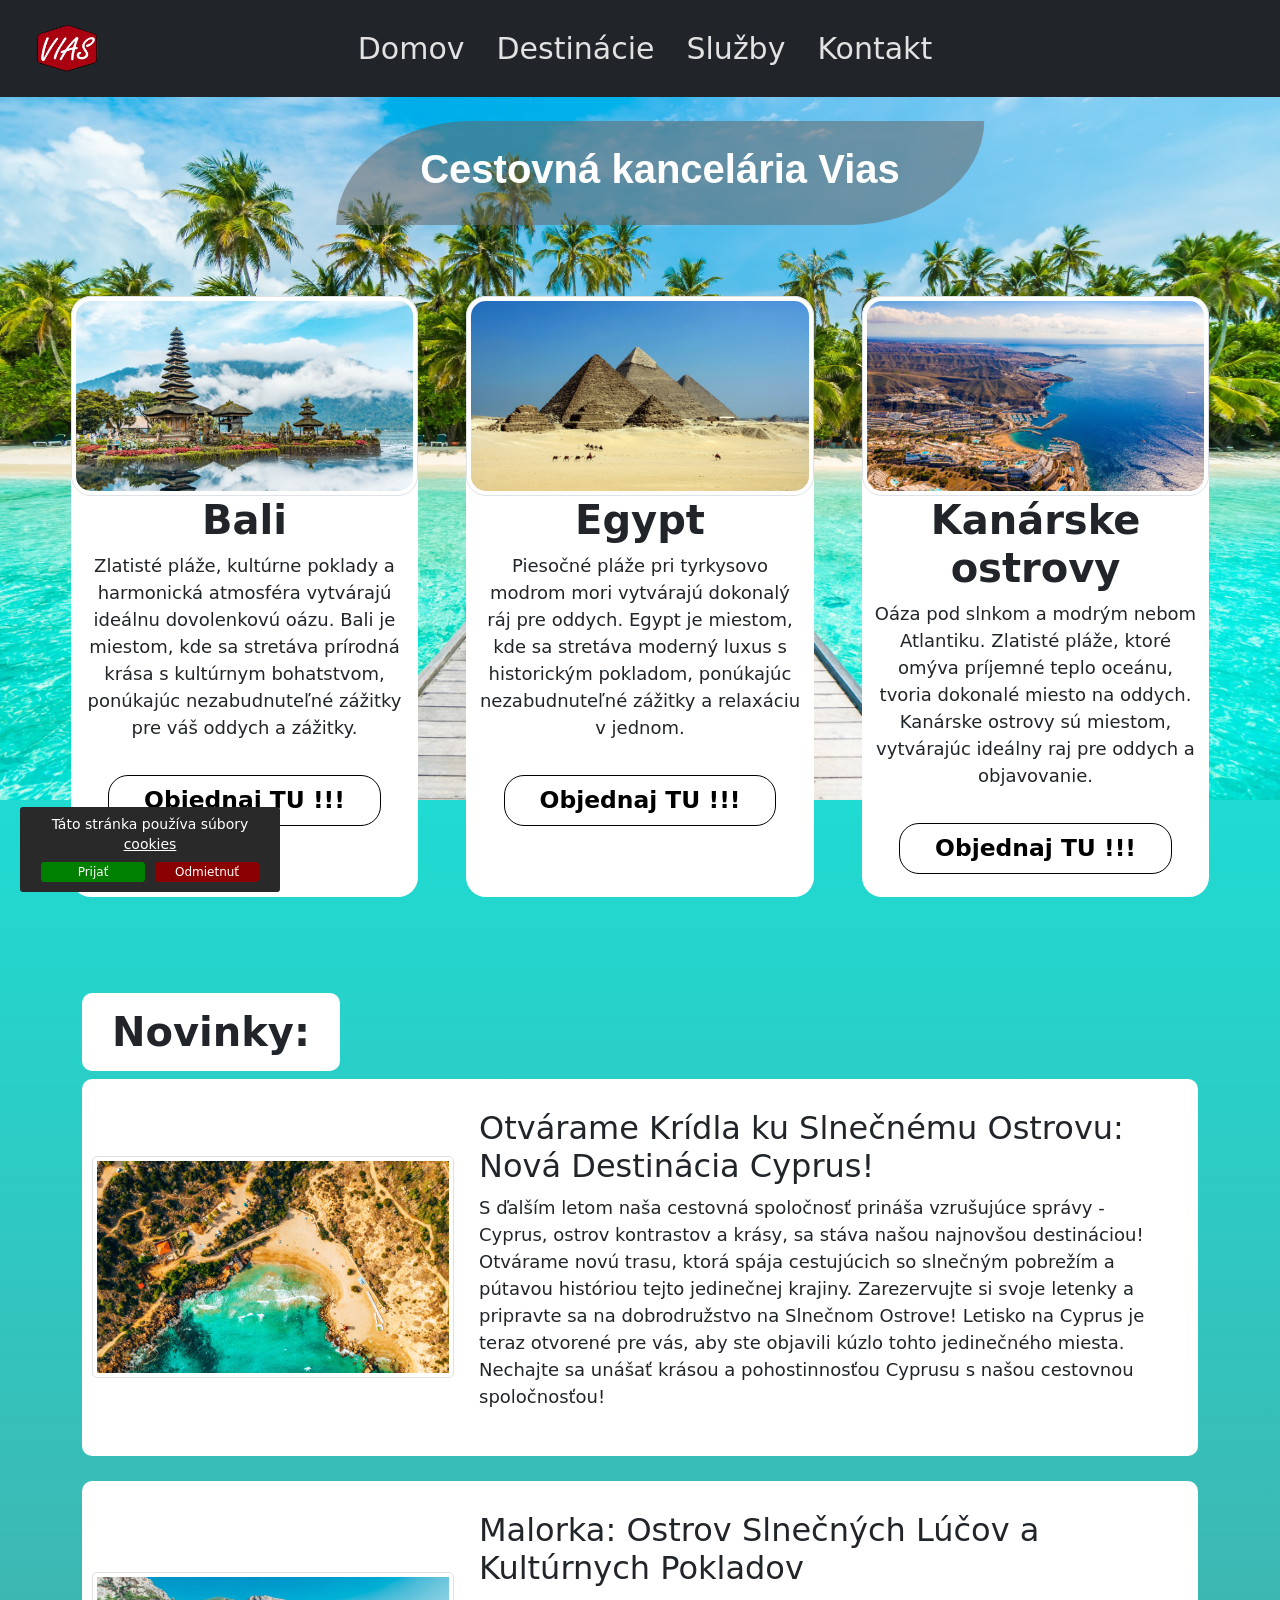
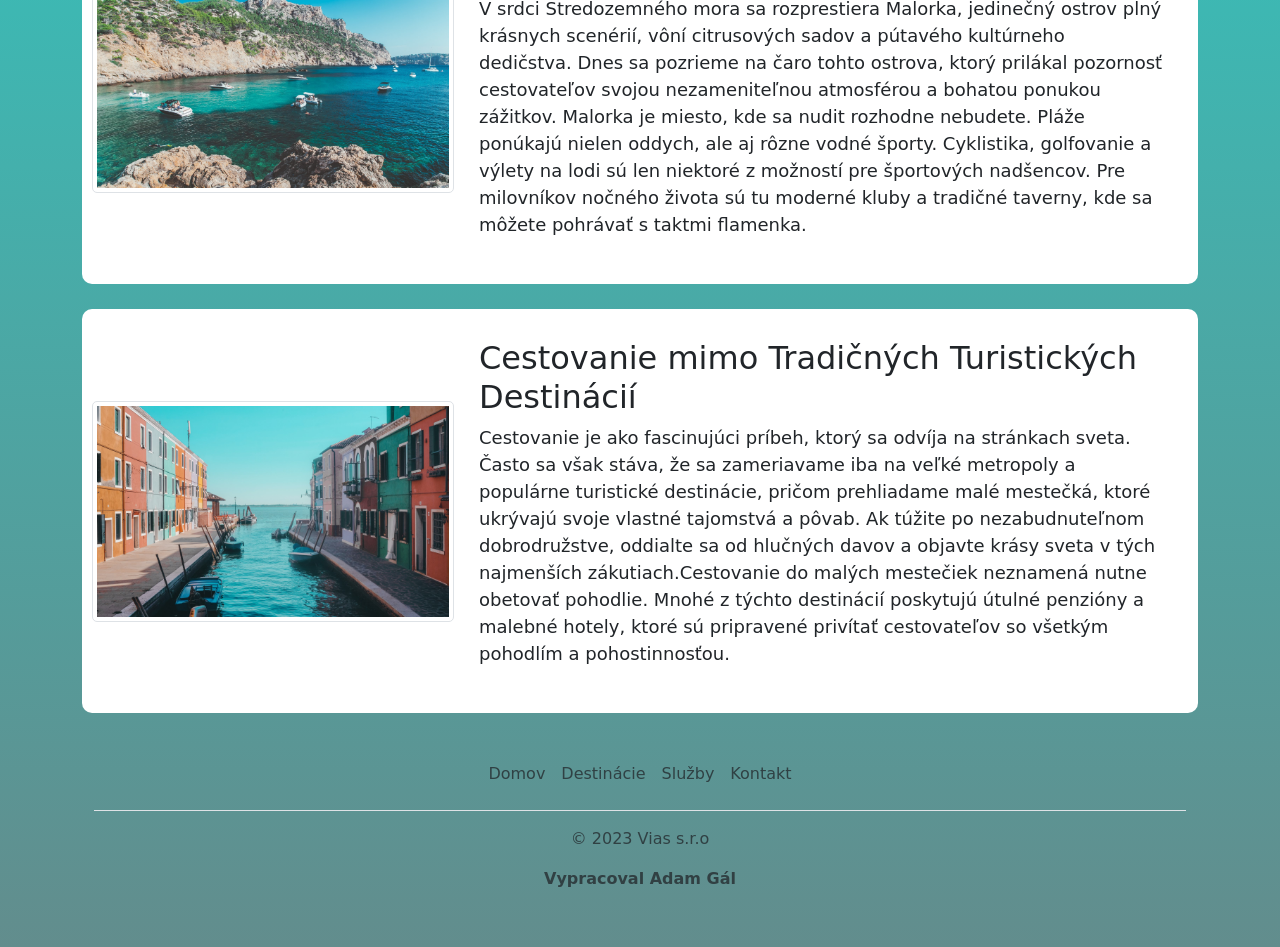
<file: index.html>
<!DOCTYPE html>
<html lang="sk">

<head>
    <!-- Metadata -->
    <meta charset="UTF-8">
    <meta name="viewport" content="width=device-width, initial-scale=1.0">
    
    <!-- Prepojenia a štýly -->
    <link rel="icon" href="img/logo.png">
    <link rel="stylesheet" href="css/index.css">
    <link href="https://cdn.jsdelivr.net/npm/bootstrap@5.3.2/dist/css/bootstrap.min.css" rel="stylesheet"
        integrity="sha384-T3c6CoIi6uLrA9TneNEoa7RxnatzjcDSCmG1MXxSR1GAsXEV/Dwwykc2MPK8M2HN" crossorigin="anonymous">
    
    <!-- Inline štýly -->
    <style>
        body {
            background: linear-gradient(180deg, rgb(0, 255, 242) 0%, rgb(98, 141, 141) 100%);
        }
    </style>
    
    <!-- Názov stránky -->
    <title>Cestovná kancelária Vias</title>
</head>

<body>
    <!-- Hlavička -->
    <header class="bg-dark container-fluid text-center fixed-top">
        <div class="logo-container">
            <!-- Logo obrázok -->
            <img src="img/logo.png" alt="Logo" style="height: 70px; width: auto;">
            <div class="container">
                <!-- Navigačný panel -->
                <nav class="navbar navbar-expand-lg navbar-dark">
                    <!-- Tlačidlo pre skrytie a rozvinutie menu -->
                    <button class="navbar-toggler" type="button" data-bs-toggle="collapse" data-bs-target="#navbarNav"
                        aria-controls="navbarNav" aria-expanded="false" aria-label="Toggle navigation"
                        style="margin-bottom: 2%;">
                        <span class="navbar-toggler-icon"></span>
                    </button>
                    <!-- Navigačné odkazy -->
                    <div class="collapse navbar-collapse justify-content-center" id="navbarNav">
                        <ul class="navbar-nav">
                            <li class="nav-item mx-2">
                                <!-- Odkaz na domov -->
                                <a class="nav-link" style="color: rgb(226, 226, 226); font-size: 30px;" href="index.html">Domov</a>
                            </li>
                            <li class="nav-item mx-2">
                                <!-- Odkaz na destinácie -->
                                <a class="nav-link" style="color: rgb(226, 226, 226); font-size: 30px;" href="Destinacie.html">Destinácie</a>
                            </li>
                            <li class="nav-item mx-2">
                                <!-- Odkaz na služby -->
                                <a class="nav-link" style="color: rgb(226, 226, 226); font-size: 30px;" href="Sluzby.html">Služby</a>
                            </li>
                            <li class="nav-item mx-2">
                                <!-- Odkaz na kontakt -->
                                <a class="nav-link" style="color: rgb(226, 226, 226); font-size: 30px;" href="Kontakt.html">Kontakt</a>
                            </li>
                        </ul>
                    </div>
                </nav>
            </div>
        </div>
    </header>

    <!-- Hlavná sekcia obsahu -->
    <div class="container">
        <!-- Úvodný obrázok -->
        <img src="img/img1.jpg" style="z-index: -1;" alt="úvodný obrázok" class="pozadie bg-image" loading="eager">
        <br><br><br><br><br><br><br>

        <!-- Úvodný text -->
        <div class="text-center uvodny_text">
            <h1 id="nadpis">Cestovná kancelária Vias</h1>
        </div>
        <br><br><br>

        <!-- Sekcia destinácií pre malé obrazovky -->
        <div class="obrazky d-flex flex-column justify-content-center d-md-none">
            <!-- Destinácia Bali -->
            <div class="obrazok">
                <img src="img/img2.jpg" alt="Bali" style="border-radius: 20px;" class="img-thumbnail mb-2">
                <h1 class="ponuka">Bali</h1>
                <br>
                <p class="text_uputavka">Kultúrne poklady a harmonická atmosféra vytvárajú ideálnu dovolenkovú oázu. Bali je miestom, kde sa stretáva prírodná krása s kultúrnym bohatstvom, ponúkajúc nezabudnuteľné zážitky pre váš oddych a zážitky.</p>
                <br>
                <div class="obj">
                    <a href="podstranka1.html" class="objednaj">Objednaj TU !!!</a>
                </div>
            </div>
            <!-- Destinácia Egypt -->
            <br><br>
            <div class="obrazok">
                <img src="img/img3.jpg" alt="Egypt" style="border-radius: 20px;" class="img-thumbnail mb-2">
                <h1 class="ponuka">Egypt</h1>
                <br>
                <p class="text_uputavka">Piesočné pláže pri tyrkysovo modrom mori vytvárajú dokonalý ráj pre oddych. Egypt je miestom, kde sa stretáva moderný luxus s historickým pokladom, ponúkajúc nezabudnuteľné zážitky a relaxáciu v jednom.</p>
                <br>
                <div class="obj">
                    <a href="podstranka1.html" class="objednaj">Objednaj TU !!!</a>
                </div>
            </div>
            <!-- Destinácia Kanárske ostrovy -->
            <div class="obrazok">
                <img src="img/img4.jpg" alt="Kanárske ostrovy" style="border-radius: 20px;" class="img-thumbnail mb-2">
                <h1 class="ponuka">Kanárske ostrovy</h1>
                <br>
                <p class="text_uputavka">Oáza pod slnkom a modrým nebom Atlantiku. Zlatisté pláže, ktoré omýva príjemné teplo oceánu, tvoria dokonalé miesto na oddych. Kanárske ostrovy sú miestom, vytvárajúc ideálny raj pre oddych a objavovanie.</p>
                <br>
                <div class="obj">
                    <a href="podstranka1.html" class="objednaj">Objednaj TU !!!</a>
                </div>
            </div>
        </div>   
        <!-- Sekcia destinácií pre širšie obrazovky -->
        <div class="container obrazky text-center d-none d-md-flex justify-content-center"
            style="max-width: 80%; font-size: 1.5cap;">
            <!-- Destinácia Bali -->
            <div class="obrazok mx-4">
                <img src="img/img2.jpg" alt="Bali" style="border-radius: 20px;" class="img-thumbnail img-sm">
                <h1 class="ponuka">Bali</h1>
                <p class="text_uputavka">Zlatisté pláže, kultúrne poklady a harmonická atmosféra vytvárajú ideálnu dovolenkovú oázu. Bali je miestom, kde sa stretáva prírodná krása s kultúrnym bohatstvom, ponúkajúc nezabudnuteľné zážitky pre váš oddych a zážitky.</p>
                <br>
                <div class="obj">
                    <a href="Destinacie.html" class="objednaj">Objednaj TU !!!</a>
                </div>
            </div>
            <!-- Destinácia Egypt -->
            <div class="obrazok mx-4">
                <img src="img/img3.jpg" alt="Egypt" style="border-radius: 20px;" class="img-thumbnail img-sm">
                <h1 class="ponuka">Egypt</h1>
                <p class="text_uputavka">Piesočné pláže pri tyrkysovo modrom mori vytvárajú dokonalý ráj pre oddych. Egypt je miestom, kde sa stretáva moderný luxus s historickým pokladom, ponúkajúc nezabudnuteľné zážitky a relaxáciu v jednom.</p>
                <br>
                <div class="obj">
                    <a href="Destinacie.html" class="objednaj">Objednaj TU !!!</a>
                </div>
            </div>
            <!-- Destinácia Kanárske ostrovy -->
            <div class="obrazok mx-4">
                <img src="img/img4.jpg" alt="Kanárske ostrovy" style="border-radius: 20px;" class="img-thumbnail img-sm">
                <h1 class="ponuka">Kanárske ostrovy</h1>
                <p class="text_uputavka">Oáza pod slnkom a modrým nebom Atlantiku. Zlatisté pláže, ktoré omýva príjemné teplo oceánu, tvoria dokonalé miesto na oddych. Kanárske ostrovy sú miestom, vytvárajúc ideálny raj pre oddych a objavovanie.</p>
                <br>
                <div class="obj">
                    <a href="Destinacie.html" class="objednaj">Objednaj TU !!!</a>
                </div>
            </div>
        </div>

        <br><br><br><br>

        <!-- Sekcia noviniek -->
        <div>
            <h1 id="novinky">Novinky:</h1>
        </div>

        <!-- Článok 1 -->
        <div class="clanok">
            <div>
                <img src="img/img5.jpg" style="border-radius: 5px;" class="img-thumbnail img-fluid" alt="Článok 1">
            </div>
            <div class="sprava">
                <h2>Otvárame Krídla ku Slnečnému Ostrovu: Nová Destinácia Cyprus!</h2>
                <p>S ďalším letom naša cestovná spoločnosť prináša vzrušujúce správy - Cyprus, ostrov kontrastov a krásy, sa stáva našou najnovšou destináciou! Otvárame novú trasu, ktorá spája cestujúcich so slnečným pobrežím a pútavou históriou tejto jedinečnej krajiny. Zarezervujte si svoje letenky a pripravte sa na dobrodružstvo na Slnečnom Ostrove! Letisko na Cyprus je teraz otvorené pre vás, aby ste objavili kúzlo tohto jedinečného miesta. Nechajte sa unášať krásou a pohostinnosťou Cyprusu s našou cestovnou spoločnosťou!</p>
            </div>
        </div>

        <!-- Článok 2 -->
        <div class="clanok">
            <div>
                <img src="img/img6.jpg" style="border-radius: 5px;" class="img-thumbnail img-fluid" alt="Článok 2">
            </div>
            <div class="sprava">
                <h2>Malorka: Ostrov Slnečných Lúčov a Kultúrnych Pokladov</h2>
                <p>V srdci Stredozemného mora sa rozprestiera Malorka, jedinečný ostrov plný krásnych scenérií, vôní citrusových sadov a pútavého kultúrneho dedičstva. Dnes sa pozrieme na čaro tohto ostrova, ktorý prilákal pozornosť cestovateľov svojou nezameniteľnou atmosférou a bohatou ponukou zážitkov. Malorka je miesto, kde sa nudit rozhodne nebudete. Pláže ponúkajú nielen oddych, ale aj rôzne vodné športy. Cyklistika, golfovanie a výlety na lodi sú len niektoré z možností pre športových nadšencov. Pre milovníkov nočného života sú tu moderné kluby a tradičné taverny, kde sa môžete pohrávať s taktmi flamenka.</p>
            </div>
        </div>

        <!-- Článok 3 -->
        <div class="clanok">
            <div>
                <img src="img/img7.jpg" style="border-radius: 5px;" class="img-thumbnail img-fluid" alt="Článok 3">
            </div>
            <div class="sprava">
                <h2>Cestovanie mimo Tradičných Turistických Destinácií</h2>
                <p>Cestovanie je ako fascinujúci príbeh, ktorý sa odvíja na stránkach sveta. Často sa však stáva, že sa zameriavame iba na veľké metropoly a populárne turistické destinácie, pričom prehliadame malé mestečká, ktoré ukrývajú svoje vlastné tajomstvá a pôvab. Ak túžite po nezabudnuteľnom dobrodružstve, oddialte sa od hlučných davov a objavte krásy sveta v tých najmenších zákutiach.Cestovanie do malých mestečiek neznamená nutne obetovať pohodlie. Mnohé z týchto destinácií poskytujú útulné penzióny a malebné hotely, ktoré sú pripravené privítať cestovateľov so všetkým pohodlím a pohostinnosťou.</p>
            </div>
        </div>

        <!-- Kreatívny bod - Cookies a Popup -->
        <div class="cookie-consent">
            <p class="cookie-text">Táto stránka používa súbory
                <span class="popup" onclick="popup()">cookies
                    <span class="popuptext" id="myPopup">Súbory na zaznamenávanie aktivít na webstránke</span>
                </span>
            </p>
            <div class="mt-2 d-flex align-items-center justify-content-center g-2">
                <button class="allow-button" onclick="skrytDiv()">Prijať</button>
                <button class="deny-button" onclick="skrytDiv()">Odmietnuť</button>
            </div>
        </div>        
        

        <!-- Päta stránky -->
        <div class="container">
            <footer class="py-3 my-4">
                <ul class="nav justify-content-center border-bottom pb-3 mb-3">
                    <!-- Odkaz na domov -->
                    <li class="nav-item"><a href="index.html" class="nav-link px-2 text-body-secondary">Domov</a></li>
                    <!-- Odkaz na destinácie -->
                    <li class="nav-item"><a href="Destinacie.html" class="nav-link px-2 text-body-secondary">Destinácie</a></li>
                    <!-- Odkaz na služby -->
                    <li class="nav-item"><a href="Sluzby.html" class="nav-link px-2 text-body-secondary">Služby</a></li>
                    <!-- Odkaz na kontakt -->
                    <li class="nav-item"><a href="Kontakt.html" class="nav-link px-2 text-body-secondary">Kontakt</a></li>
                </ul>
                <!-- Informácie o copyrighte -->
                <p class="text-center text-body-secondary">© 2023 Vias s.r.o</p>
                <!-- Informácie o vypracovaní -->
                <p class="text-center text-body-secondary" style="font-weight: bold;">Vypracoval Adam Gál</p>
            </footer>
        </div>

        <!-- JavaScript skripty -->
        <script src="js/index.js"></script>
        <script src="https://code.jquery.com/jquery-3.5.1.slim.min.js"></script>
        <script src="https://cdn.jsdelivr.net/npm/@popperjs/core@2.5.2/dist/umd/popper.min.js"></script>
        <script src="https://cdn.jsdelivr.net/npm/bootstrap@5.3.2/dist/js/bootstrap.min.js"></script>

    </div>
</body>

</html>
</file>
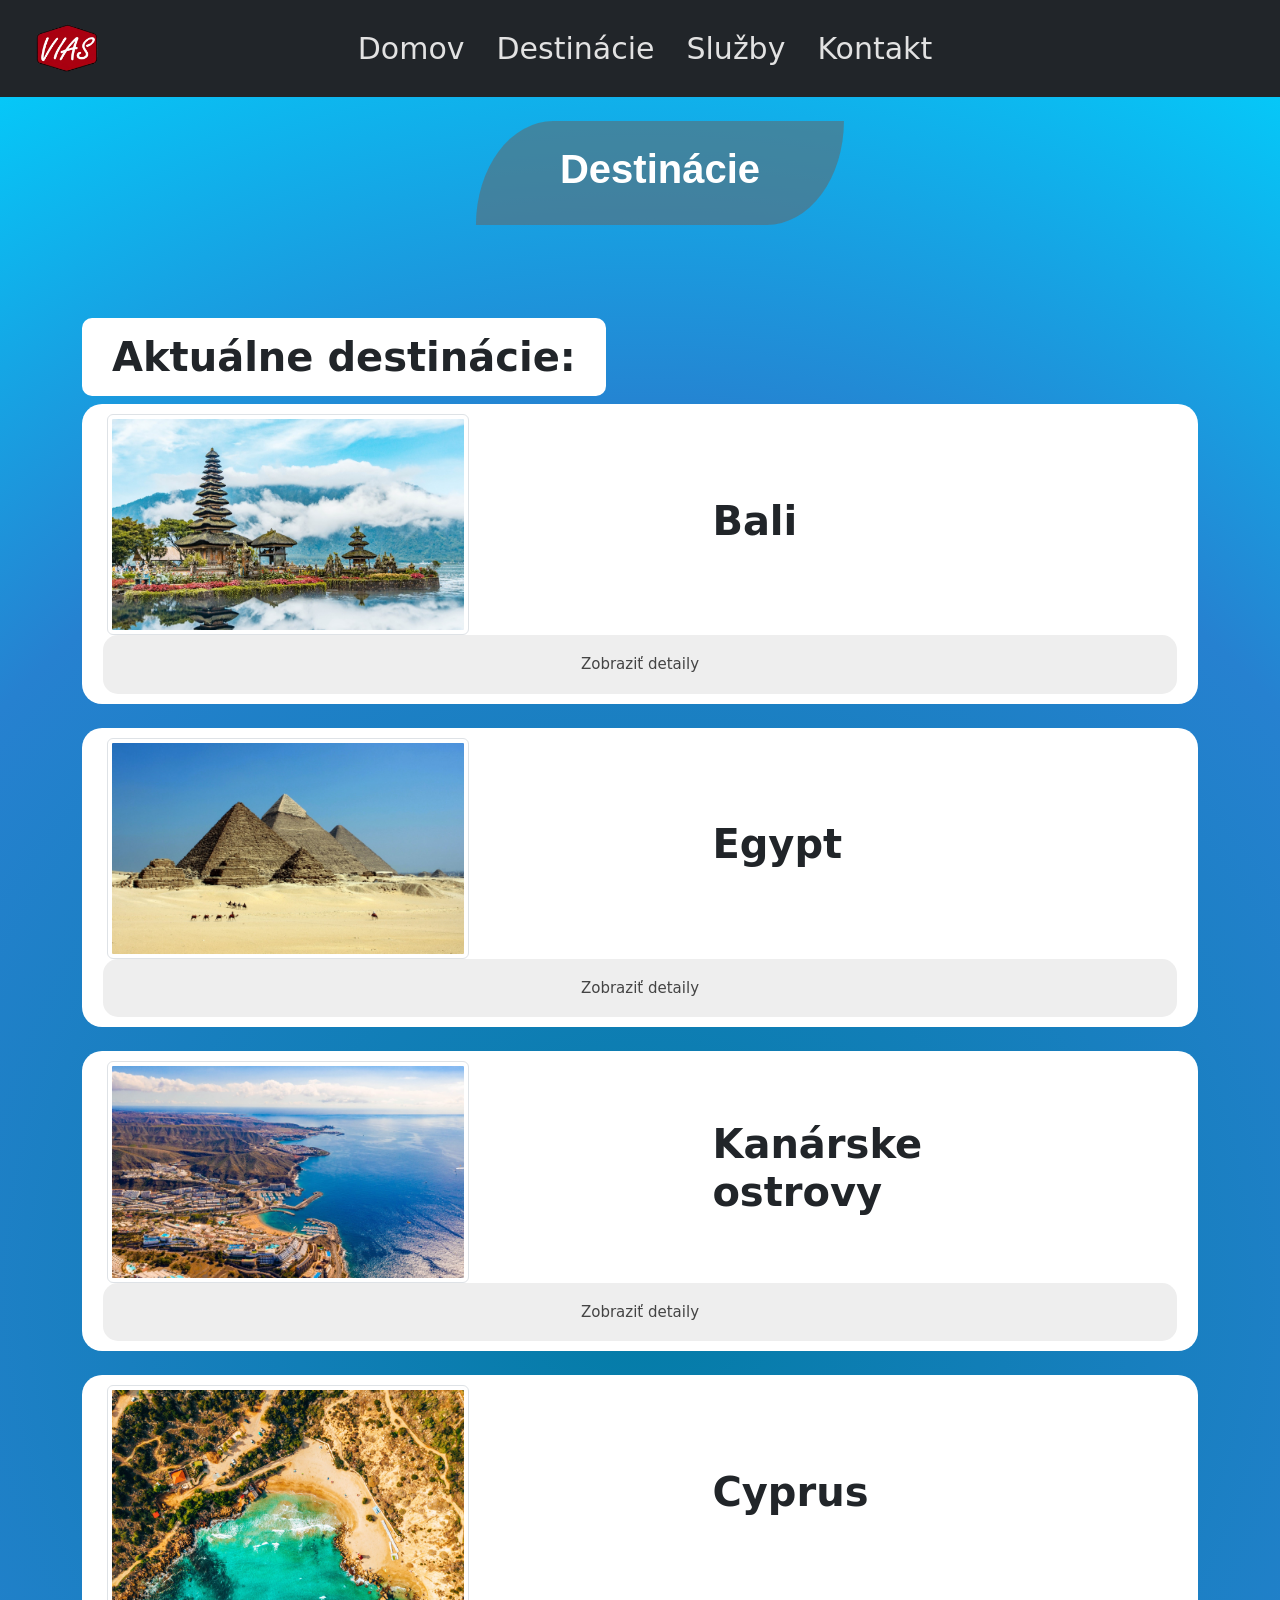
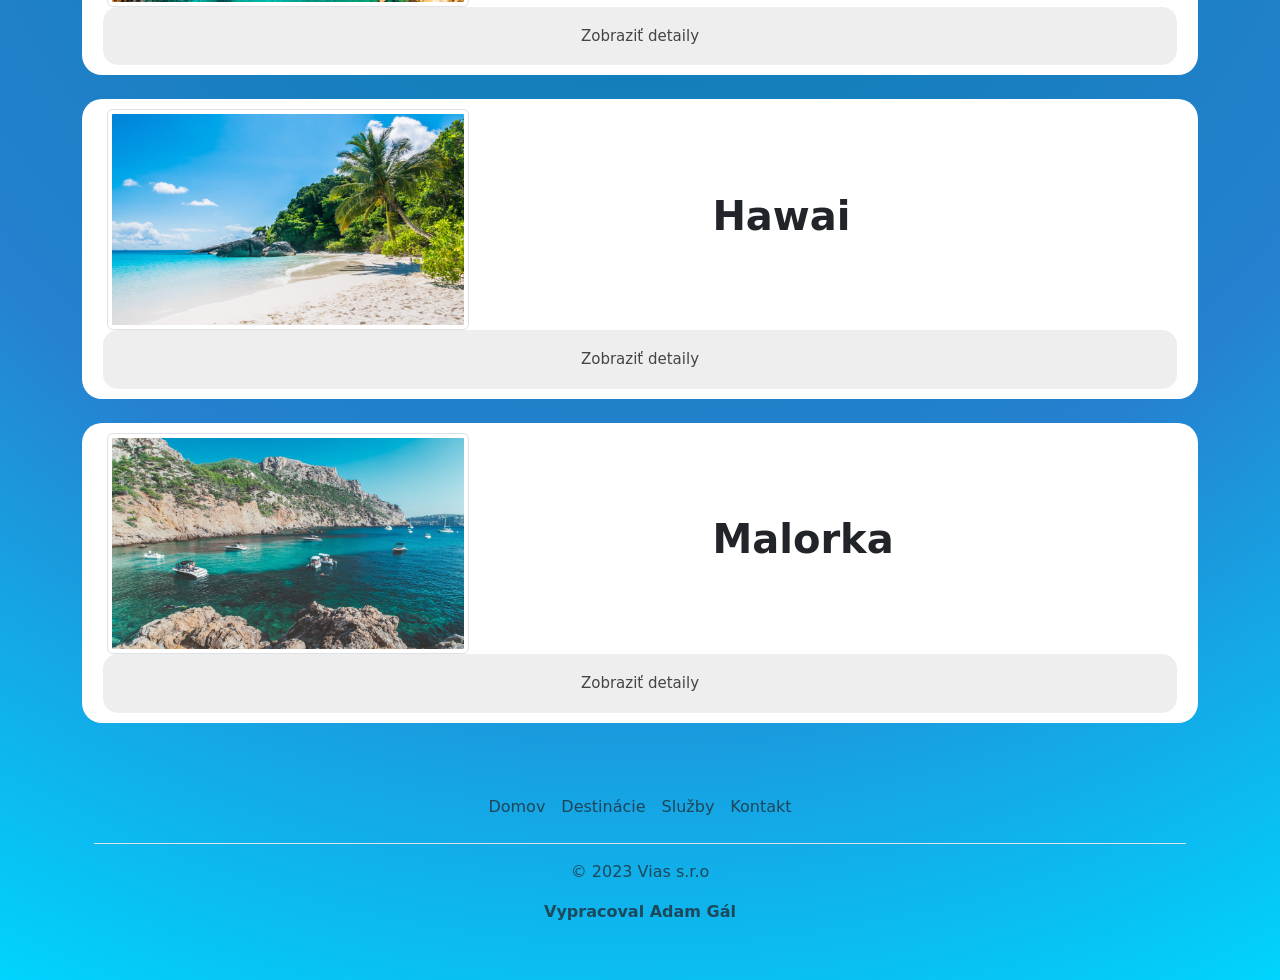
<file: Destinacie.html>
<!DOCTYPE html>
<html lang="sk">
<head>
    <!-- Metadata -->
    <meta charset="UTF-8">
    <meta name="viewport" content="width=device-width, initial-scale=1.0">
    
    <!-- Prepojenia a štýly -->
    <link rel="icon" href="img/logo.png">
    <link rel="stylesheet" href="css/index.css">
    <link href="https://cdn.jsdelivr.net/npm/bootstrap@5.3.2/dist/css/bootstrap.min.css" rel="stylesheet"
        integrity="sha384-T3c6CoIi6uLrA9TneNEoa7RxnatzjcDSCmG1MXxSR1GAsXEV/Dwwykc2MPK8M2HN" crossorigin="anonymous">
    
    <!-- Inline štýly -->
    <style>
        body {
            background: radial-gradient(circle, rgba(3,124,166,1) 0%, rgba(38,129,208,1) 60%, rgba(0,212,255,1) 100%);
        }
    </style>
    <!-- Názov stránky -->
    <title>Destnácie</title>
</head>

<body>
    <!-- Hlavička -->
    <header class="bg-dark container-fluid text-center fixed-top">
        <div class="logo-container">
            <!-- Logo obrázok -->
            <img src="img/logo.png" alt="Logo" style="height: 70px; width: auto;">
            <div class="container">
                <!-- Navigačný panel -->
                <nav class="navbar navbar-expand-lg navbar-dark">
                    <!-- Tlačidlo pre skrytie a rozvinutie menu -->
                    <button class="navbar-toggler" type="button" data-bs-toggle="collapse" data-bs-target="#navbarNav"
                        aria-controls="navbarNav" aria-expanded="false" aria-label="Toggle navigation"
                        style="margin-bottom: 2%;">
                        <span class="navbar-toggler-icon"></span>
                    </button>
                    <!-- Navigačné odkazy -->
                    <div class="collapse navbar-collapse justify-content-center" id="navbarNav">
                        <ul class="navbar-nav">
                            <li class="nav-item mx-2">
                                <!-- Odkaz na domov -->
                                <a class="nav-link" style="color: rgb(226, 226, 226); font-size: 30px;" href="index.html">Domov</a>
                            </li>
                            <li class="nav-item mx-2">
                                <!-- Odkaz na destinácie -->
                                <a class="nav-link" style="color: rgb(226, 226, 226); font-size: 30px;" href="Destinacie.html">Destinácie</a>
                            </li>
                            <li class="nav-item mx-2">
                                <!-- Odkaz na služby -->
                                <a class="nav-link" style="color: rgb(226, 226, 226); font-size: 30px;" href="Sluzby.html">Služby</a>
                            </li>
                            <li class="nav-item mx-2">
                                <!-- Odkaz na kontakt -->
                                <a class="nav-link" style="color: rgb(226, 226, 226); font-size: 30px;" href="Kontakt.html">Kontakt</a>
                            </li>
                        </ul>
                    </div>
                </nav>
            </div>
        </div>
    </header>

    <!-- Obsah stránky -->
    <div class="container">
        <br><br><br><br><br><br><br>
        <!-- Úvodný text -->
        <div class="text-center uvodny_text">
            <h1 id="nadpis" style="font-weight: bold;">Destinácie</h1>
        </div>
        <br>
        <!-- Aktuálne destinácie -->
        <br><br>
        <div>
            <h1 class="aktualne_destinacie">Aktuálne destinácie:</h1>
        </div>
        <!-- Prvá destinácia - Bali -->
        <div class="dest_pozadie">
            <div class="dest">
                <div>
                    <img src="img/destinacie/img1.jpg" class="img-thumbnail img-fluid dest_ob" alt="Bali">
                </div>
                <h1 class="nazov">Bali</h1>
            </div>
            <button class="accordion">Zobraziť detaily</button>
            <div class="panel">
                <!-- Detaily o destinácii -->
                <ul class="list-group list-group-flush">
                    <!-- Cenové možnosti pre rôzny počet ľudí -->
                    <li class="list-group-item">
                        <span class="text_vlavo">All inclusive. Dovolenka pre 1. osobu</span><span class="text_vpravo">500€</span>
                    </li>
                    <li class="list-group-item">
                        <span class="text_vlavo">All inclusive. Dovolenka pre 2. ľudí</span><span class="text_vpravo">900€</span>
                    </li>
                    <li class="list-group-item">
                        <span class="text_vlavo">All inclusive. Dovolenka pre 3. ľudí</span><span class="text_vpravo">1350€</span>
                    </li>
                    <li class="list-group-item">
                        <span class="text_vlavo">All inclusive. Dovolenka pre 4. ľudí</span><span class="text_vpravo">1700€</span>
                    </li>
                    <li class="list-group-item">
                        <span class="text_vlavo">All inclusive. Dovolenka pre 5. ľudí</span><span class="text_vpravo">2100€</span>
                    </li>
                </ul>
                <!-- Formulár na zadanie počtu ľudí a tlačidlo na objednanie -->
                <div class="justify-content-center" style="display: flex">
                    <div class="form-outline" style="width: 5.7rem; display: inline-block;" >
                        <label class="form-label" style="white-space: nowrap; margin: 0 auto;">Počet ľudí:</label>
                        <input value="1" min="1" max="5" type="number" class="form-control">
                    </div>
                    <button onclick="myalert()" class="btn btn-primary dest_tlacidlo">
                        Objednaj
                    </button>
                </div>
            </div>
        </div>
        <br>
        <!-- Druhá destinácia - Egypt -->
        <div class="dest_pozadie">
            <div class="dest">
                <div>
                    <img src="img/destinacie/img2.jpg" class="img-thumbnail img-fluid dest_ob" alt="Egypt">
                </div>
                <h1 class="nazov">Egypt</h1>
            </div>
            <button class="accordion">Zobraziť detaily</button>
            <div class="panel">
                <!-- Detaily o destinácii -->
                <ul class="list-group list-group-flush">
                    <!-- Cenové možnosti pre rôzny počet ľudí -->
                    <li class="list-group-item">
                        <span class="text_vlavo">All incluzive. Dovolenka pre 1. osobu</span><span class="text_vpravo">450€</span>
                    </li>
                    <li class="list-group-item">
                        <span class="text_vlavo">All incluzive. Dovolenka pre 2. ľudí</span><span class="text_vpravo">800€</span>
                    </li>
                    <li class="list-group-item">
                        <span class="text_vlavo">All incluzive. Dovolenka pre 3. ľudí</span><span class="text_vpravo">1200€</span>
                    </li>
                    <li class="list-group-item">
                        <span class="text_vlavo">All incluzive. Dovolenka pre 4. ľudí</span><span class="text_vpravo">1500€</span>
                    </li>
                    <li class="list-group-item">
                        <span class="text_vlavo">All incluzive. Dovolenka pre 5. ľudí</span><span class="text_vpravo">1850€</span>
                    </li>
                </ul>
                <!-- Formulár na zadanie počtu ľudí a tlačidlo na objednanie -->
                <div class="justify-content-center" style="display: flex">
                    <div class="form-outline" style="width: 5.7rem; display: inline-block;" >
                        <label class="form-label" style="white-space: nowrap; margin: 0 auto;">Počet ľudí:</label>
                        <input value="1" min="1" max="5" type="number" class="form-control">
                    </div>
                    <button onclick="myalert()" class="btn btn-primary dest_tlacidlo">
                        Objednaj
                    </button>
                </div>
                
            </div>
        </div>
        <br>
        <!-- Tretia destinácia - Kanárske ostrovy -->
        <div class="dest_pozadie">
            <div class="dest">
                <div>
                    <img src="img/destinacie/img3.jpg" class="img-thumbnail img-fluid dest_ob" alt="Kanárske ostrovy">
                </div>
                <h1 class="nazov">Kanárske ostrovy</h1>
            </div>
            <button class="accordion">Zobraziť detaily</button>
            <div class="panel">
                <!-- Detaily o destinácii -->
                <ul class="list-group list-group-flush">
                    <!-- Cenové možnosti pre rôzny počet ľudí -->
                    <li class="list-group-item">
                        <span class="text_vlavo">All incluzive. Dovolenka pre 1. osobu</span><span class="text_vpravo">600€</span>
                    </li>
                    <li class="list-group-item">
                        <span class="text_vlavo">All incluzive. Dovolenka pre 2. ľudí</span><span class="text_vpravo">950€</span>
                    </li>
                    <li class="list-group-item">
                        <span class="text_vlavo">All incluzive. Dovolenka pre 3. ľudí</span><span class="text_vpravo">1400€</span>
                    </li>
                    <li class="list-group-item">
                        <span class="text_vlavo">All incluzive. Dovolenka pre 4. ľudí</span><span class="text_vpravo">1750€</span>
                    </li>
                    <li class="list-group-item">
                        <span class="text_vlavo">All incluzive. Dovolenka pre 5. ľudí</span><span class="text_vpravo">2200€</span>
                    </li>
                </ul>
                <!-- Formulár na zadanie počtu ľudí a tlačidlo na objednanie -->
                <div class="justify-content-center" style="display: flex">
                    <div class="form-outline" style="width: 5.7rem; display: inline-block;" >
                        <label class="form-label" style="white-space: nowrap; margin: 0 auto;">Počet ľudí:</label>
                        <input value="1" min="1" max="5" type="number" class="form-control">
                    </div>
                    <button onclick="myalert()" class="btn btn-primary dest_tlacidlo">
                        Objednaj
                    </button>
                </div>
                
            </div>
        </div>
        <br>
        <!-- Štvrtá destinácia - Cyprus -->
        <div class="dest_pozadie">
            <div class="dest">
                <div>
                    <img src="img/img5.jpg" class="img-thumbnail img-fluid dest_ob" alt="Cyprus">
                </div>
                <h1 class="nazov">Cyprus</h1>
            </div>
            <button class="accordion">Zobraziť detaily</button>
            <div class="panel">
                <!-- Detaily o destinácii -->
                <ul class="list-group list-group-flush">
                    <!-- Cenové možnosti pre rôzny počet ľudí -->
                    <li class="list-group-item">
                        <span class="text_vlavo">All incluzive. Dovolenka pre 1. osobu</span><span class="text_vpravo">700€</span>
                    </li>
                    <li class="list-group-item">
                        <span class="text_vlavo">All incluzive. Dovolenka pre 2. ľudí</span><span class="text_vpravo">1400€</span>
                    </li>
                    <li class="list-group-item">
                        <span class="text_vlavo">All incluzive. Dovolenka pre 3. ľudí</span><span class="text_vpravo">1950€</span>
                    </li>
                    <li class="list-group-item">
                        <span class="text_vlavo">All incluzive. Dovolenka pre 4. ľudí</span><span class="text_vpravo">2400€</span>
                    </li>
                    <li class="list-group-item">
                        <span class="text_vlavo">All incluzive. Dovolenka pre 5. ľudí</span><span class="text_vpravo">2800€</span>
                    </li>
                </ul>
                <!-- Formulár na zadanie počtu ľudí a tlačidlo na objednanie -->
                <div class="justify-content-center" style="display: flex">
                    <div class="form-outline" style="width: 5.7rem; display: inline-block;" >
                        <label class="form-label" style="white-space: nowrap; margin: 0 auto;">Počet ľudí:</label>
                        <input value="1" min="1" max="5" type="number" class="form-control">
                    </div>
                    <button onclick="myalert()" class="btn btn-primary dest_tlacidlo">
                        Objednaj
                    </button>
                </div>
                
            </div>
        </div>
        <br>
        <!-- Piata destinácia - Hawai -->
        <div class="dest_pozadie">
            <div class="dest">
                <div>
                    <img src="img/destinacie/img4.jpg" class="img-thumbnail img-fluid dest_ob" alt="Hawai">
                </div>
                <h1 class="nazov">Hawai</h1>
            </div>
            <button class="accordion">Zobraziť detaily</button>
            <div class="panel">
                <!-- Detaily o destinácii -->
                <ul class="list-group list-group-flush">
                    <!-- Cenové možnosti pre rôzny počet ľudí -->
                    <li class="list-group-item">
                        <span class="text_vlavo">All incluzive. Dovolenka pre 1. osobu</span><span class="text_vpravo">1000€</span>
                    </li>
                    <li class="list-group-item">
                        <span class="text_vlavo">All incluzive. Dovolenka pre 2. ľudí</span><span class="text_vpravo">1800€</span>
                    </li>
                    <li class="list-group-item">
                        <span class="text_vlavo">All incluzive. Dovolenka pre 3. ľudí</span><span class="text_vpravo">2600€</span>
                    </li>
                    <li class="list-group-item">
                        <span class="text_vlavo">All incluzive. Dovolenka pre 4. ľudí</span><span class="text_vpravo">3400€</span>
                    </li>
                    <li class="list-group-item">
                        <span class="text_vlavo">All incluzive. Dovolenka pre 5. ľudí</span><span class="text_vpravo">4100€</span>
                    </li>
                </ul>
                <!-- Formulár na zadanie počtu ľudí a tlačidlo na objednanie -->
                <div class="justify-content-center" style="display: flex">
                    <div class="form-outline" style="width: 5.7rem; display: inline-block;" >
                        <label class="form-label" style="white-space: nowrap; margin: 0 auto;">Počet ľudí:</label>
                        <input value="1" min="1" max="5" type="number" class="form-control">
                    </div>
                    <button onclick="myalert()" class="btn btn-primary dest_tlacidlo">
                        Objednaj
                    </button>
                </div>
                
            </div>
        </div>
        <br>
        <!-- Šiesta destinácia - Maledivy -->
        <div class="dest_pozadie">
            <div class="dest">
                <div>
                    <img src="img/img6.jpg" class="img-thumbnail img-fluid dest_ob" alt="Maledivy">
                </div>
                <h1 class="nazov">Malorka</h1>
            </div>
            <button class="accordion">Zobraziť detaily</button>
            <div class="panel">
                <!-- Detaily o destinácii -->
                <ul class="list-group list-group-flush">
                    <!-- Cenové možnosti pre rôzny počet ľudí -->
                    <li class="list-group-item">
                        <span class="text_vlavo">All incluzive. Dovolenka pre 1. osobu</span><span class="text_vpravo">350€</span>
                    </li>
                    <li class="list-group-item">
                        <span class="text_vlavo">All incluzive. Dovolenka pre 2. ľudí</span><span class="text_vpravo">600€</span>
                    </li>
                    <li class="list-group-item">
                        <span class="text_vlavo">All incluzive. Dovolenka pre 3. ľudí</span><span class="text_vpravo">1000€</span>
                    </li>
                    <li class="list-group-item">
                        <span class="text_vlavo">All incluzive. Dovolenka pre 4. ľudí</span><span class="text_vpravo">1600€</span>
                    </li>
                    <li class="list-group-item">
                        <span class="text_vlavo">All incluzive. Dovolenka pre 5. ľudí</span><span class="text_vpravo">2100€</span>
                    </li>
                </ul>
                <!-- Formulár na zadanie počtu ľudí a tlačidlo na objednanie -->
                <div class="justify-content-center" style="display: flex">
                    <div class="form-outline" style="width: 5.7rem; display: inline-block;" >
                        <label class="form-label" style="white-space: nowrap; margin: 0 auto;">Počet ľudí:</label>
                        <input value="1" min="1" max="5" type="number" class="form-control">
                    </div>
                    <button onclick="myalert()" class="btn btn-primary dest_tlacidlo">
                        Objednaj
                    </button>
                
                    
                </div>
            </div>
        </div>
        <br>
        <!-- Päta stránky -->
        <div class="container">
            <footer class="py-3 my-4">
                <ul class="nav justify-content-center border-bottom pb-3 mb-3">
                    <!-- Odkaz na domov -->
                    <li class="nav-item"><a href="index.html" class="nav-link px-2 text-body-secondary">Domov</a></li>
                    <!-- Odkaz na destinácie -->
                    <li class="nav-item"><a href="Destinacie.html" class="nav-link px-2 text-body-secondary">Destinácie</a></li>
                    <!-- Odkaz na služby -->
                    <li class="nav-item"><a href="Sluzby.html" class="nav-link px-2 text-body-secondary">Služby</a></li>
                    <!-- Odkaz na kontakt -->
                    <li class="nav-item"><a href="Kontakt.html" class="nav-link px-2 text-body-secondary">Kontakt</a></li>
                </ul>
                <!-- Informácie o copyrighte -->
                <p class="text-center text-body-secondary">© 2023 Vias s.r.o</p>
                <!-- Informácie o vypracovaní -->
                <p class="text-center text-body-secondary" style="font-weight: bold;">Vypracoval Adam Gál</p>
            </footer>
        </div>
    </div>
    <!-- JavaScript skripty -->
    <script src="js/index.js"></script>
    <script src="https://code.jquery.com/jquery-3.5.1.slim.min.js"></script>
    <script src="https://cdn.jsdelivr.net/npm/@popperjs/core@2.5.2/dist/umd/popper.min.js"></script>
    <script src="https://cdn.jsdelivr.net/npm/bootstrap@5.3.2/dist/js/bootstrap.min.js"></script>
    
</body>
</html>
</file>
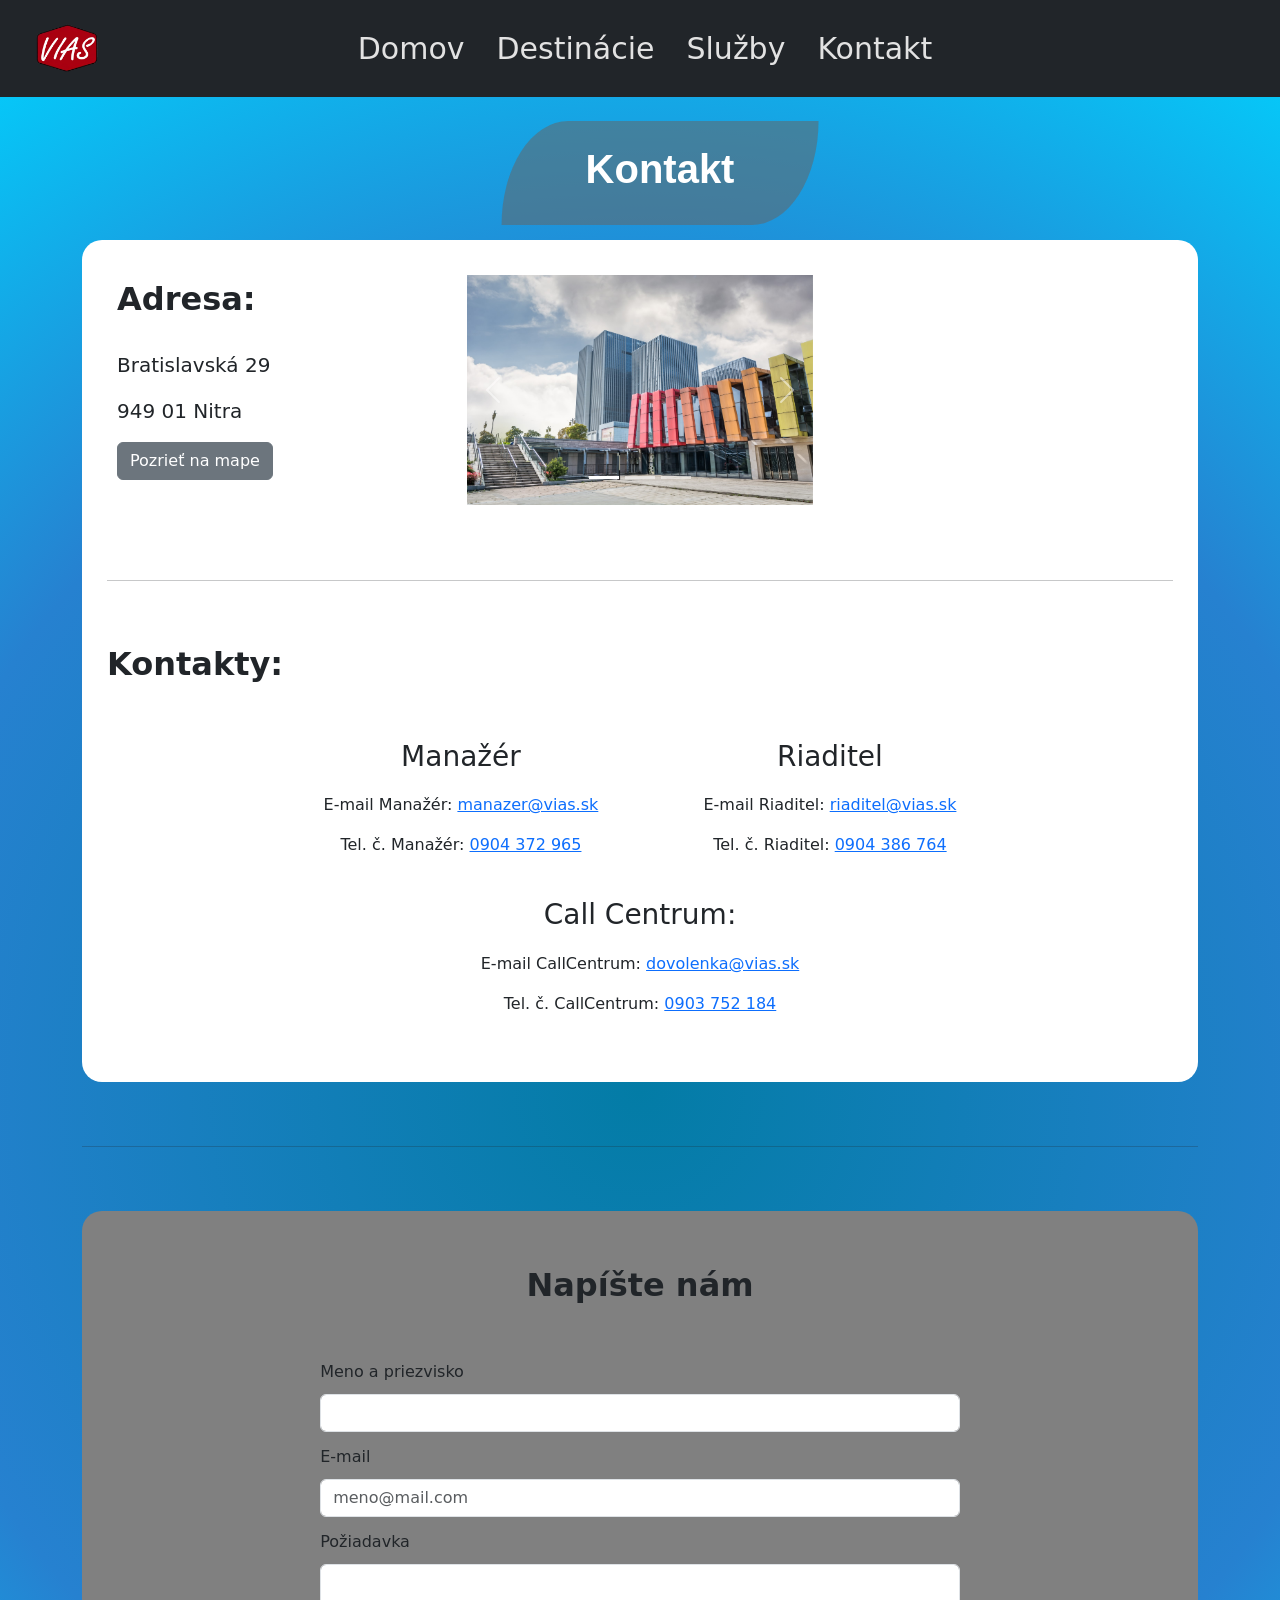
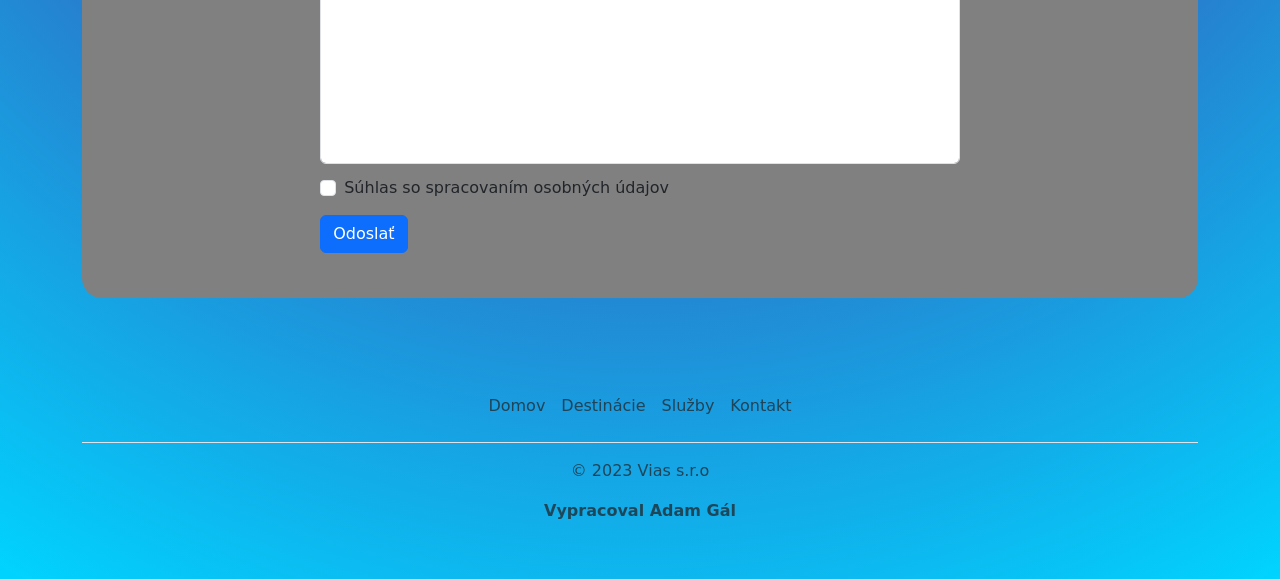
<file: Kontakt.html>
<!DOCTYPE html>
<html lang="sk">
<head>
    <!-- Metadata -->
    <meta charset="UTF-8">
    <meta name="viewport" content="width=device-width, initial-scale=1.0">
    
    <!-- Prepojenia a štýly -->
    <link rel="icon" href="img/logo.png">
    <link rel="stylesheet" href="css/index.css">
    <link href="https://cdn.jsdelivr.net/npm/bootstrap@5.3.2/dist/css/bootstrap.min.css" rel="stylesheet"
        integrity="sha384-T3c6CoIi6uLrA9TneNEoa7RxnatzjcDSCmG1MXxSR1GAsXEV/Dwwykc2MPK8M2HN" crossorigin="anonymous">
    
    <!-- Inline štýly -->
    <style>
        body {
            background: radial-gradient(circle, rgba(3,124,166,1) 0%, rgba(38,129,208,1) 60%, rgba(0,212,255,1) 100%);
        }
    </style>
    <!-- Názov stránky -->
    <title>Destnácie</title>
</head>

<body>
    <!-- Hlavička -->
    <header class="bg-dark container-fluid text-center fixed-top">
        <div class="logo-container">
            <!-- Logo obrázok -->
            <img src="img/logo.png" alt="Logo" style="height: 70px; width: auto;">
            <div class="container">
                <!-- Navigačný panel -->
                <nav class="navbar navbar-expand-lg navbar-dark">
                    <!-- Tlačidlo pre skrytie a rozvinutie menu -->
                    <button class="navbar-toggler" type="button" data-bs-toggle="collapse" data-bs-target="#navbarNav"
                        aria-controls="navbarNav" aria-expanded="false" aria-label="Toggle navigation"
                        style="margin-bottom: 2%;">
                        <span class="navbar-toggler-icon"></span>
                    </button>
                    <!-- Navigačné odkazy -->
                    <div class="collapse navbar-collapse justify-content-center" id="navbarNav">
                        <ul class="navbar-nav">
                            <li class="nav-item mx-2">
                                <!-- Odkaz na domov -->
                                <a class="nav-link" style="color: rgb(226, 226, 226); font-size: 30px;" href="index.html">Domov</a>
                            </li>
                            <li class="nav-item mx-2">
                                <!-- Odkaz na destinácie -->
                                <a class="nav-link" style="color: rgb(226, 226, 226); font-size: 30px;" href="Destinacie.html">Destinácie</a>
                            </li>
                            <li class="nav-item mx-2">
                                <!-- Odkaz na služby -->
                                <a class="nav-link" style="color: rgb(226, 226, 226); font-size: 30px;" href="Sluzby.html">Služby</a>
                            </li>
                            <li class="nav-item mx-2">
                                <!-- Odkaz na kontakt -->
                                <a class="nav-link" style="color: rgb(226, 226, 226); font-size: 30px;" href="Kontakt.html">Kontakt</a>
                            </li>
                        </ul>
                    </div>
                </nav>
            </div>
        </div>
    </header>
    <!-- Hlavný obsah stránky -->
    <div class="container">
        <br><br><br><br><br><br><br>
        <!-- Úvodný text -->
        <div class="text-center uvodny_text">
            <h1 id="nadpis" style="font-weight: bold;">Kontakt</h1>
        </div>
        <br><br><br>
        
        <!-- Sekcia s kontaktnými informáciami -->
        <div class="kontakt">
            <!-- Adresa a obrázkový slider -->
            <div class="clanok">
                <div>
                    <h2 class="adresa">Adresa:</h2>
                    <br>
                    <p class="adr">Bratislavská 29</p>
                    <p class="adr">949 01 Nitra</p>
                    <a href="https://www.google.sk/maps/place/Bratislavsk%C3%A1+29,+949+01+Nitra/@48.3145157,18.0592887,17z/data=!3m1!4b1!4m6!3m5!1s0x476b3f140c555685:0x241b1a01a40bb4cd!8m2!3d48.3145122!4d18.0618636!16s%2Fg%2F11vl3939l6?hl=sk&entry=ttu" class="btn btn-secondary" style="margin-bottom: 20px;">Pozrieť na mape</a>
                </div>
                <!-- Obrázkový slider s indikátormi -->
                <div id="carouselExampleIndicators" class="carousel slide">
                    <div class="carousel-indicators">
                      <button type="button" data-bs-target="#carouselExampleIndicators" data-bs-slide-to="0" class="active" aria-current="true" aria-label="Slide 1"></button>
                      <button type="button" data-bs-target="#carouselExampleIndicators" data-bs-slide-to="1" aria-label="Slide 2"></button>
                      <button type="button" data-bs-target="#carouselExampleIndicators" data-bs-slide-to="2" aria-label="Slide 3"></button>
                    </div>
                    <div class="carousel-inner">
                      <div class="carousel-item active">
                        <img src="img/kontakt/img1.jpg" class="d-block w-100" alt="...">
                      </div>
                      <div class="carousel-item">
                        <img src="img/kontakt/img2.jpg" class="d-block w-100" alt="...">
                      </div>
                      <div class="carousel-item">
                        <img src="img/kontakt/img3.jpg" class="d-block w-100" alt="...">
                      </div>
                    </div>
                    <!-- Ovládacie tlačidlá pre slider -->
                    <button class="carousel-control-prev" type="button" data-bs-target="#carouselExampleIndicators" data-bs-slide="prev">
                      <span class="carousel-control-prev-icon" aria-hidden="true"></span>
                      <span class="visually-hidden">Previous</span>
                    </button>
                    <button class="carousel-control-next" type="button" data-bs-target="#carouselExampleIndicators" data-bs-slide="next">
                      <span class="carousel-control-next-icon" aria-hidden="true"></span>
                      <span class="visually-hidden">Next</span>
                    </button>
                  </div>
            </div>
            <br>
            <!-- Oddelovacia čiara -->
            <hr>
            <br><br>
            <h2 style="font-weight: bold;">Kontakty:</h2>
            <br><br>
            <!-- Kontaktné informácie pre rôzne pozície -->
            <div class="text-center justify-content-center">
                <div class="kontakty">
                    <h3 class="kto">Manažér</h3>
                    <p class="email_tel">E-mail Manažér: <a href="mailto:manazer@vias.sk">manazer@vias.sk</a></p>
                    <p class="email_tel">Tel. č. Manažér: <a href="tel:dovolenka@vias.sk">0904 372 965</a></p>
                </div>
                <div class="kontakty">
                    <h3 class="kto">Riaditel</h3>
                    <p class="email_tel">E-mail Riaditel: <a href="mailto:manazer@vias.sk">riaditel@vias.sk</a></p>
                    <p class="email_tel">Tel. č. Riaditel: <a href="tel:dovolenka@vias.sk">0904 386 764</a></p>
                </div>
                <div class="kontakty">
                    <h3 class="kto">Call Centrum:</h3>
                    <p class="email_tel">E-mail CallCentrum: <a href="mailto:dovolenka@vias.sk">dovolenka@vias.sk</a></p>
                    <p class="email_tel">Tel. č. CallCentrum: <a href="tel:dovolenka@vias.sk">0903 752 184</a></p>
                </div>
            </div>
        </div>
        <br><br><hr><br><br>
        <!-- Formulár pre odoslanie správy -->
        <div class="formular_pozadie">
            <h2 class="text-center formular_nadpis">Napíšte nám</h2>
            <br><br>
            <form class="formular">
                <div class="form-group justify-content-center">
                    <label class="formular_label">Meno a priezvisko</label>
                    <input type="text" class="form-control formular_input">
                </div>
                <div class="form-group">
                    <label class="formular_label">E-mail</label>
                    <input type="email" id="emailInput" class="form-control formular_input" placeholder="meno@mail.com">
                </div>
                <div class="form-group">
                    <label class="formular_label">Požiadavka</label>
                    <textarea class="form-control formular_textarea" rows="3"></textarea>
                </div>
                <!-- Checkbox pre súhlas so spracovaním osobných údajov -->
                <div class="form-check">
                    <input type="checkbox" id="consentCheckbox" class="form-check-input formular_input">
                    <label class="form-check-label formular_input">Súhlas so spracovaním osobných údajov</label>
                </div>                
                <!-- Tlačidlo pre odoslanie formulára -->
                <button id="odoslat" type="button" class="btn btn-primary" onclick="validateAndOpen()">Odoslať</button>
            </form>
        </div>
    </div>
    <br><br>
    <!-- Päta stránky -->
    <div class="container">
        <footer class="py-3 my-4">
            <ul class="nav justify-content-center border-bottom pb-3 mb-3">
                <!-- Odkaz na domov -->
                <li class="nav-item"><a href="index.html" class="nav-link px-2 text-body-secondary">Domov</a></li>
                <!-- Odkaz na destinácie -->
                <li class="nav-item"><a href="Destinacie.html" class="nav-link px-2 text-body-secondary">Destinácie</a></li>
                <!-- Odkaz na služby -->
                <li class="nav-item"><a href="Sluzby.html" class="nav-link px-2 text-body-secondary">Služby</a></li>
                <!-- Odkaz na kontakt -->
                <li class="nav-item"><a href="Kontakt.html" class="nav-link px-2 text-body-secondary">Kontakt</a></li>
            </ul>
            <!-- Informácie o copyrighte -->
            <p class="text-center text-body-secondary">© 2023 Vias s.r.o</p>
            <!-- Informácie o vypracovaní -->
            <p class="text-center text-body-secondary" style="font-weight: bold;">Vypracoval Adam Gál</p>
        </footer>
    </div>

    <!-- JavaScript skripty -->
    <script src="js/index.js"></script>
    <script src="https://code.jquery.com/jquery-3.5.1.slim.min.js"></script>
    <script src="https://cdn.jsdelivr.net/npm/@popperjs/core@2.5.2/dist/umd/popper.min.js"></script>
    <script src="https://cdn.jsdelivr.net/npm/bootstrap@5.3.2/dist/js/bootstrap.min.js"></script>
    
</body>

</html>
</file>
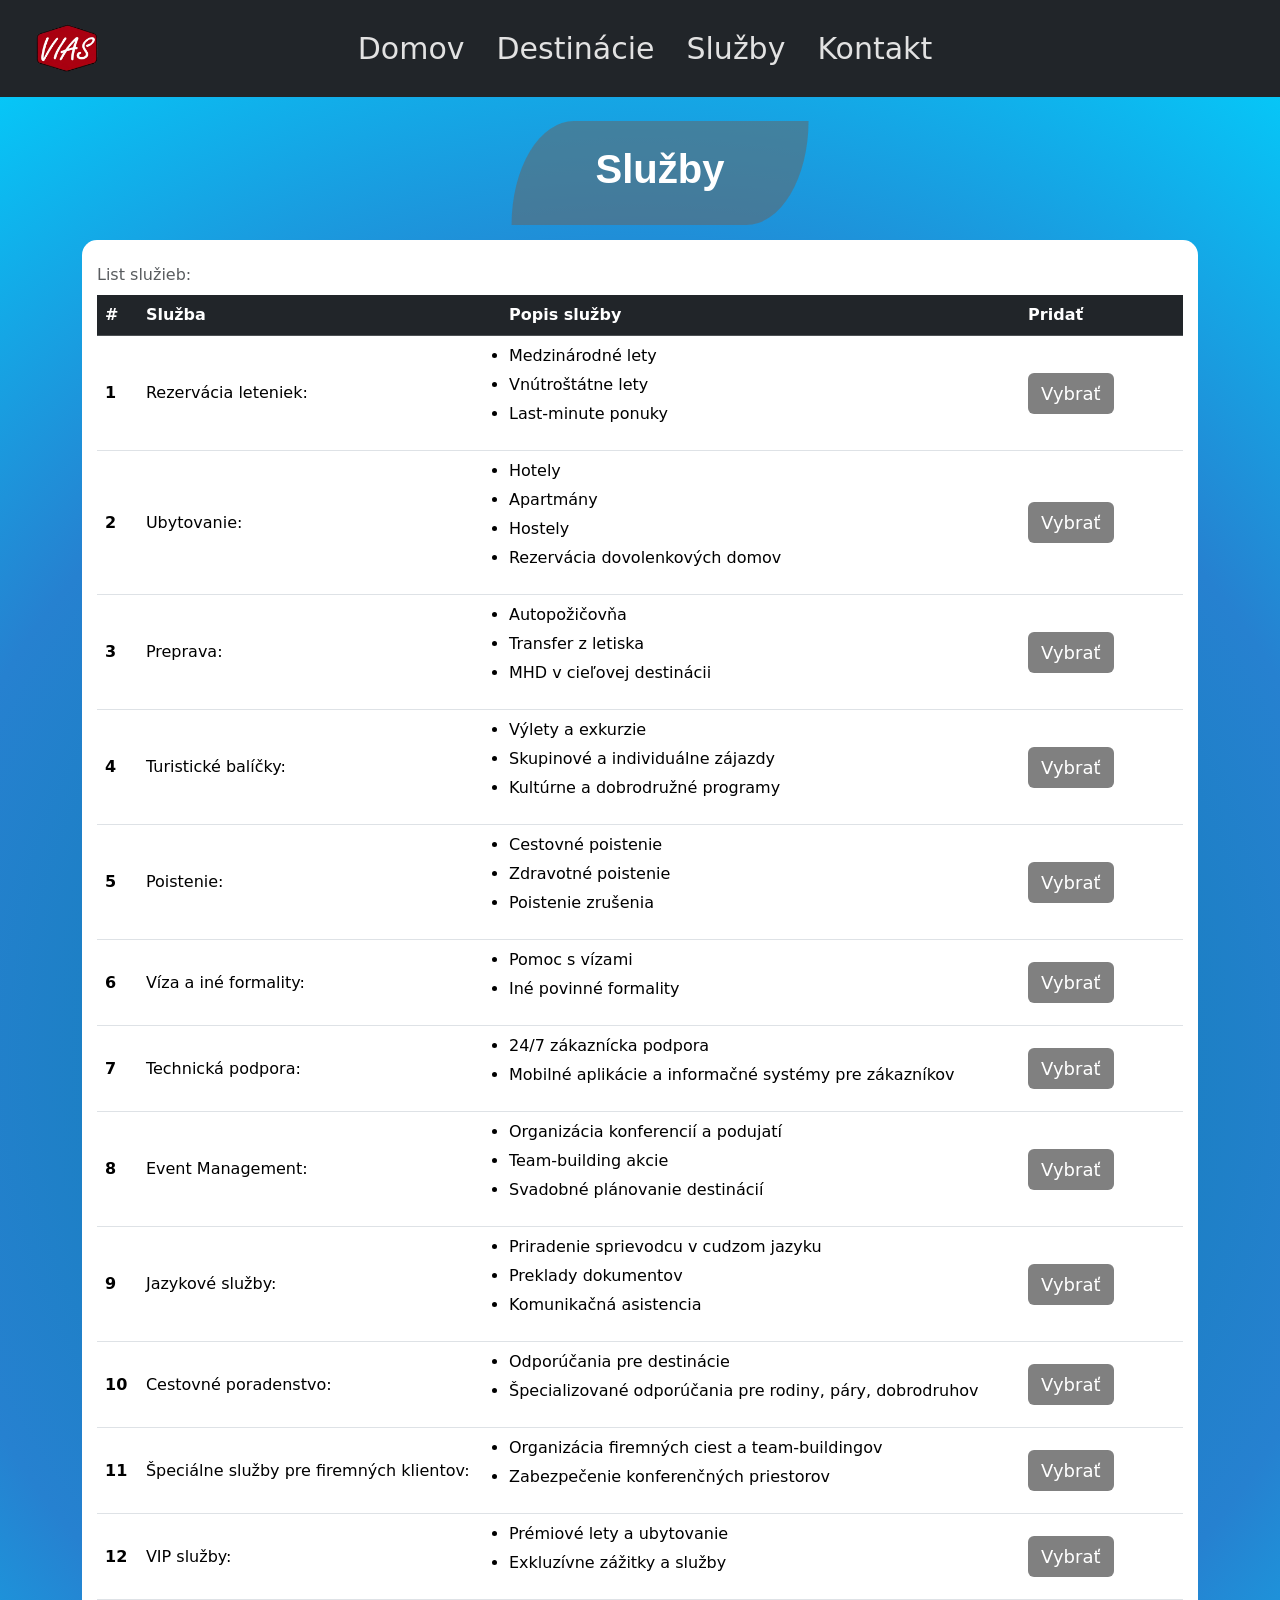
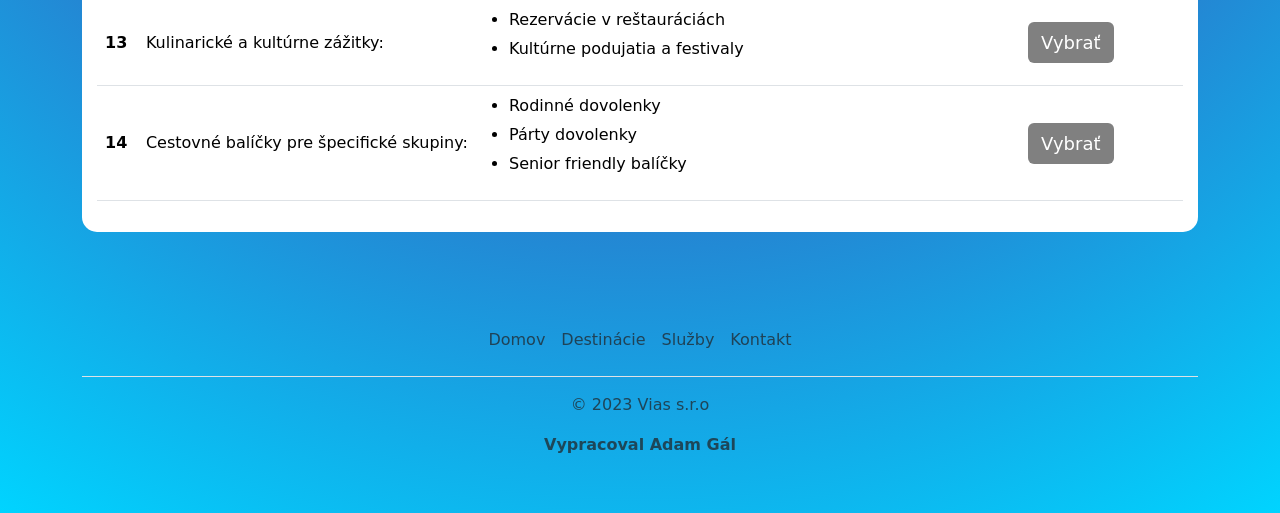
<file: Sluzby.html>
<!DOCTYPE html>
<html lang="sk">
<head>
    <!-- Metadata -->
    <meta charset="UTF-8">
    <meta name="viewport" content="width=device-width, initial-scale=1.0">
    
    <!-- Prepojenia a štýly -->
    <link rel="icon" href="img/logo.png">
    <link rel="stylesheet" href="css/index.css">
    <link href="https://cdn.jsdelivr.net/npm/bootstrap@5.3.2/dist/css/bootstrap.min.css" rel="stylesheet"
        integrity="sha384-T3c6CoIi6uLrA9TneNEoa7RxnatzjcDSCmG1MXxSR1GAsXEV/Dwwykc2MPK8M2HN" crossorigin="anonymous">
    
    <!-- Inline štýly -->
    <style>
        body {
            background: radial-gradient(circle, rgba(3,124,166,1) 0%, rgba(38,129,208,1) 60%, rgba(0,212,255,1) 100%);
        }
    </style>
    <!-- Názov stránky -->
    <title>Destnácie</title>
</head>

<body>
    <!-- Hlavička -->
    <header class="bg-dark container-fluid text-center fixed-top">
        <div class="logo-container">
            <!-- Logo obrázok -->
            <img src="img/logo.png" alt="Logo" style="height: 70px; width: auto;">
            <div class="container">
                <!-- Navigačný panel -->
                <nav class="navbar navbar-expand-lg navbar-dark">
                    <!-- Tlačidlo pre skrytie a rozvinutie menu -->
                    <button class="navbar-toggler" type="button" data-bs-toggle="collapse" data-bs-target="#navbarNav"
                        aria-controls="navbarNav" aria-expanded="false" aria-label="Toggle navigation"
                        style="margin-bottom: 2%;">
                        <span class="navbar-toggler-icon"></span>
                    </button>
                    <!-- Navigačné odkazy -->
                    <div class="collapse navbar-collapse justify-content-center" id="navbarNav">
                        <ul class="navbar-nav">
                            <li class="nav-item mx-2">
                                <!-- Odkaz na domov -->
                                <a class="nav-link" style="color: rgb(226, 226, 226); font-size: 30px;" href="index.html">Domov</a>
                            </li>
                            <li class="nav-item mx-2">
                                <!-- Odkaz na destinácie -->
                                <a class="nav-link" style="color: rgb(226, 226, 226); font-size: 30px;" href="Destinacie.html">Destinácie</a>
                            </li>
                            <li class="nav-item mx-2">
                                <!-- Odkaz na služby -->
                                <a class="nav-link" style="color: rgb(226, 226, 226); font-size: 30px;" href="Sluzby.html">Služby</a>
                            </li>
                            <li class="nav-item mx-2">
                                <!-- Odkaz na kontakt -->
                                <a class="nav-link" style="color: rgb(226, 226, 226); font-size: 30px;" href="Kontakt.html">Kontakt</a>
                            </li>
                        </ul>
                    </div>
                </nav>
            </div>
        </div>
    </header>
    <div class="container">
        <br><br><br><br><br><br><br>
        <div class="text-center uvodny_text">
            <h1 id="nadpis">Služby</h1>
        </div>
        <br><br><br>
        <!-- Zoznam služieb -->
        <div class="zoznam">
            <table class="table caption-top">
                <caption>List služieb:</caption>
                <thead class="table-dark">
                  <tr>
                    <th scope="col">#</th>
                    <th scope="col">Služba</th>
                    <th scope="col">Popis služby</th>
                    <th scope="col">Pridať</th>
                  </tr>
                </thead>
                <tbody>
                    <!-- Služba 1 -->
                    <tr>
                        <th class="align-middle" scope="row">1</th>
                        <td class="align-middle">Rezervácia leteniek:</td>
                        <!-- Popis služby -->
                        <td class="align-middle">
                            <ul>
                                <li>Medzinárodné lety</li>
                                <li>Vnútroštátne lety</li>
                                <li>Last-minute ponuky</li>
                            </ul>
                        </td>
                        <!-- Tlačidlo pre vybratie služby -->
                        <td class="align-middle" style="width: 15%;">
                            <button id="btn1" class="btn" style="margin: 0 auto; color: white; background-color: grey; font-size: large;">Vybrať</button>
                        </td>
                    </tr>
                    <!-- Služba 2 -->
                    <tr>
                        <th class="align-middle" scope="row">2</th>
                        <td class="align-middle">Ubytovanie:</td>
                        <!-- Popis služby -->
                        <td class="align-middle">
                            <ul>
                                <li>Hotely</li>
                                <li>Apartmány</li>
                                <li>Hostely</li>
                                <li>Rezervácia dovolenkových domov</li>
                            </ul>
                        </td>
                        <!-- Tlačidlo pre vybratie služby -->
                        <td class="align-middle" style="width: 15%;"><button id="btn2" class="btn" style="margin: 0 auto; color: white; background-color: grey; font-size: large;">Vybrať</button></td>
                    </tr>
                    <!-- Služba 3 -->
                    <tr>
                        <th class="align-middle" scope="row">3</th>
                        <td class="align-middle">Preprava:</td>
                        <!-- Popis služby -->
                        <td class="align-middle">
                            <ul>
                                <li>Autopožičovňa</li>
                                <li>Transfer z letiska</li>
                                <li>MHD v cieľovej destinácii</li>
                            </ul>
                        </td>
                        <!-- Tlačidlo pre vybratie služby -->
                        <td class="align-middle" style="width: 15%;"><button id="btn3" class="btn" style="margin: 0 auto; color: white; background-color: grey; font-size: large;">Vybrať</button></td>
                    </tr>
                    <!-- Služba 4 -->
                    <tr>
                        <th class="align-middle" scope="row">4</th>
                        <td class="align-middle">Turistické balíčky:</td>
                        <!-- Popis služby -->
                        <td class="align-middle">
                            <ul>
                                <li>Výlety a exkurzie</li>
                                <li>Skupinové a individuálne zájazdy</li>
                                <li>Kultúrne a dobrodružné programy</li>
                            </ul>
                        </td>
                        <!-- Tlačidlo pre vybratie služby -->
                        <td class="align-middle" style="width: 15%;"><button id="btn4" class="btn" style="margin: 0 auto; color: white; background-color: grey; font-size: large;">Vybrať</button></td>
                    </tr>
                    <!-- Služba 5 -->
                    <tr>
                        <th class="align-middle" scope="row">5</th>
                        <td class="align-middle">Poistenie:</td>
                        <!-- Popis služby -->
                        <td class="align-middle">
                            <ul>
                                <li>Cestovné poistenie</li>
                                <li>Zdravotné poistenie</li>
                                <li>Poistenie zrušenia</li>
                            </ul>
                        </td>
                        <td class="align-middle" style="width: 15%;"><button id="btn5" class="btn" style="margin: 0 auto; color: white; background-color: grey; font-size: large;">Vybrať</button></td>
                    </tr>
                    <!-- Služba 6 -->
                    <tr>
                        <th class="align-middle" scope="row">6</th>
                        <td class="align-middle">Víza a iné formality:</td>
                        <!-- Popis služby -->
                        <td class="align-middle">
                            <ul>
                                <li>Pomoc s vízami</li>
                                <li>Iné povinné formality</li>
                            </ul>
                        </td>
                        <!-- Tlačidlo pre vybratie služby -->
                        <td class="align-middle" style="width: 15%;"><button id="btn6" class="btn" style="margin: 0 auto; color: white; background-color: grey; font-size: large;">Vybrať</button></td>
                    </tr>
                    <!-- Služba 7 -->
                    <tr>
                        <th class="align-middle" scope="row">7</th>
                        <td class="align-middle">Technická podpora:</td>
                        <!-- Popis služby -->
                        <td class="align-middle">
                            <ul>
                                <li>24/7 zákaznícka podpora</li>
                                <li>Mobilné aplikácie a informačné systémy pre zákazníkov</li>
                            </ul>
                        </td>
                        <!-- Tlačidlo pre vybratie služby -->
                        <td class="align-middle" style="width: 15%;"><button id="btn7" class="btn" style="margin: 0 auto; color: white; background-color: grey; font-size: large;">Vybrať</button></td>
                    </tr>
                    <!-- Služba 8 -->
                    <tr>
                        <th class="align-middle" scope="row">8</th>
                        <td class="align-middle">Event Management:</td>
                        <!-- Popis služby -->
                        <td class="align-middle">
                            <ul>
                                <li>Organizácia konferencií a podujatí</li>
                                <li>Team-building akcie</li>
                                <li>Svadobné plánovanie destinácií</li>
                            </ul>
                        </td>
                        <!-- Tlačidlo pre vybratie služby -->
                        <td class="align-middle" style="width: 15%;"><button id="btn8" class="btn" style="margin: 0 auto; color: white; background-color: grey; font-size: large;">Vybrať</button></td>
                    </tr>
                    <!-- Služba 9 -->
                    <tr>
                        <th class="align-middle" scope="row">9</th>
                        <td class="align-middle">Jazykové služby:</td>
                        <!-- Popis služby -->
                        <td class="align-middle">
                            <ul>
                                <li>Priradenie sprievodcu v cudzom jazyku</li>
                                <li>Preklady dokumentov</li>
                                <li>Komunikačná asistencia</li>
                            </ul>
                        </td>
                        <!-- Tlačidlo pre vybratie služby -->
                        <td class="align-middle" style="width: 15%;"><button id="btn9" class="btn" style="margin: 0 auto; color: white; background-color: grey; font-size: large;">Vybrať</button></td>
                    </tr>
                    <!-- Služba 10 -->
                    <tr>
                        <th class="align-middle" scope="row">10</th>
                        <td class="align-middle">Cestovné poradenstvo:</td>
                        <!-- Popis služby -->
                        <td class="align-middle">
                            <ul>
                                <li>Odporúčania pre destinácie</li>
                                <li>Špecializované odporúčania pre rodiny, páry, dobrodruhov</li>
                            </ul>
                        </td>
                        <!-- Tlačidlo pre vybratie služby -->
                        <td class="align-middle" style="width: 15%;"><button id="btn10" class="btn" style="margin: 0 auto; color: white; background-color: grey; font-size: large;">Vybrať</button></td>
                    </tr>
                    <!-- Služba 11 -->
                    <tr>
                        <th class="align-middle" scope="row">11</th>
                        <td class="align-middle">Špeciálne služby pre firemných klientov:</td>
                        <!-- Popis služby -->
                        <td class="align-middle">
                            <ul>
                                <li>Organizácia firemných ciest a team-buildingov</li>
                                <li>Zabezpečenie konferenčných priestorov</li>
                            </ul>
                        </td>
                        <td class="align-middle" style="width: 15%;"><button id="btn11" class="btn" style="margin: 0 auto; color: white; background-color: grey; font-size: large;">Vybrať</button></td>
                    </tr>
                    <!-- Služba 12 -->
                    <tr>
                        <th class="align-middle" scope="row">12</th>
                        <td class="align-middle">VIP služby:</td>
                        <!-- Popis služby -->
                        <td class="align-middle">
                            <ul>
                                <li>Prémiové lety a ubytovanie</li>
                                <li>Exkluzívne zážitky a služby</li>
                            </ul>
                        </td>
                        <!-- Tlačidlo pre vybratie služby -->
                        <td class="align-middle" style="width: 15%;"><button id="btn12" class="btn" style="margin: 0 auto; color: white; background-color: grey; font-size: large;">Vybrať</button></td>
                    </tr>
                    <!-- Služba 13 -->
                    <tr>
                        <th class="align-middle" scope="row">13</th>
                        <td class="align-middle">Kulinarické a kultúrne zážitky:</td>
                        <!-- Popis služby -->
                        <td class="align-middle">
                            <ul>
                                <li>Rezervácie v reštauráciách</li>
                                <li>Kultúrne podujatia a festivaly</li>
                            </ul>
                        </td>
                        <!-- Tlačidlo pre vybratie služby -->
                        <td class="align-middle" style="width: 15%;"><button id="btn13" class="btn" style="margin: 0 auto; color: white; background-color: grey; font-size: large;">Vybrať</button></td>
                    </tr>
                    <!-- Služba 14 -->
                    <tr>
                        <th class="align-middle" scope="row">14</th>
                        <td class="align-middle">Cestovné balíčky pre špecifické skupiny:</td>
                        <!-- Popis služby -->
                        <td class="align-middle">
                            <ul>
                                <li>Rodinné dovolenky</li>
                                <li>Párty dovolenky</li>
                                <li>Senior friendly balíčky</li>
                            </ul>
                        </td>
                        <!-- Tlačidlo pre vybratie služby -->
                        <td class="align-middle" style="width: 15%;"><button id="btn14" class="btn" style="margin: 0 auto; color: white; background-color: grey; font-size: large;">Vybrať</button></td>
                    </tr>
                </tbody>
            </table>
        </div>
    </div>   
    <br><br>
    <!-- Päta stránky -->
    <div class="container">
        <footer class="py-3 my-4">
            <ul class="nav justify-content-center border-bottom pb-3 mb-3">
                <!-- Odkaz na domov -->
                <li class="nav-item"><a href="index.html" class="nav-link px-2 text-body-secondary">Domov</a></li>
                <!-- Odkaz na destinácie -->
                <li class="nav-item"><a href="Destinacie.html" class="nav-link px-2 text-body-secondary">Destinácie</a></li>
                <!-- Odkaz na služby -->
                <li class="nav-item"><a href="Sluzby.html" class="nav-link px-2 text-body-secondary">Služby</a></li>
                <!-- Odkaz na kontakt -->
                <li class="nav-item"><a href="Kontakt.html" class="nav-link px-2 text-body-secondary">Kontakt</a></li>
            </ul>
            <!-- Informácie o copyrighte -->
            <p class="text-center text-body-secondary">© 2023 Vias s.r.o</p>
            <!-- Informácie o vypracovaní -->
            <p class="text-center text-body-secondary" style="font-weight: bold;">Vypracoval Adam Gál</p>
        </footer>
    </div>

    <!-- JavaScript skripty -->
    <script src="js/index.js"></script>
    <script src="https://code.jquery.com/jquery-3.5.1.slim.min.js"></script>
    <script src="https://cdn.jsdelivr.net/npm/@popperjs/core@2.5.2/dist/umd/popper.min.js"></script>
    <script src="https://cdn.jsdelivr.net/npm/bootstrap@5.3.2/dist/js/bootstrap.min.js"></script>
    
</body>


</html>
</file>
<file: css/index.css>
body
{
    background-color: rgba(55, 141, 112, 0.897);
}

.accordion 
{
    background-color: #eee;
    color: #444;
    cursor: pointer;
    padding: 18px;
    width: 100%;
    border: none;
    text-align: left;
    outline: none;
    font-size: 15px;
    transition: 0.4s;
    border-radius: 15px;
    text-align: center; 
    width: 98%; 
    margin-left: 1%;
}
  
.active, .accordion:hover 
{
    background-color: #ccc;
}
  
.panel 
{
    padding: 0 18px;
    background-color: white;
    max-height: 0;
    overflow: hidden;
    transition: max-height 0.2s ease-out;
}

.objednaj
{
    text-decoration: none;
}

.text_uputavka
{
    margin-right: 3%; 
    margin-left: 3%; 
    text-align: center;
}
.logo-container {
    display: flex;
    justify-content: space-between;
    align-items: center;
    padding: 10px 20px;
}
.navbar-nav
{
    margin-right: 60px;
}

.objednaj:hover
{
    background-color: rgb(199, 199, 199); 
}

#nadpis
{
    font-family: 'Segoe UI', Tahoma, Geneva, Verdana, sans-serif;
    white-space: nowrap;
    font-weight: bold;
}

@media (max-width: 999px) 
{
.nav-item:hover
{
    background-color: rgba(55, 141, 112, 0.897);
    border-radius: 10px;
}
.uvodny_text
{
    box-sizing: content-box;
    position: absolute;
    left: 50%;
    transform: translate(-50%, -50%);
    color: rgb(255, 255, 255);
    padding-top: 1vw;
    padding-bottom: 1vw;
    padding-left: 10%;
    padding-right: 10%;
    background-color: rgba(102, 102, 102, 0.534);
    margin: 0 auto;
    border-radius: 21% 79% 21% 79% / 100% 0% 100% 0% ;
}

}

@media (min-width: 1000px) 
{

.nav-item:hover
{
    background-color: rgba(55, 141, 112, 0.897);
    border-radius: 10px;
}

.uvodny_text
{
    box-sizing: content-box;
    position: absolute;
    left: 50%;
    transform: translate(-50%, -50%);
    color: rgb(255, 255, 255);
    padding-top: 2cap;
    padding-bottom: 2cap;
    padding-left: 7cap;
    padding-right: 7cap;
    background-color: rgba(102, 102, 102, 0.534);
    margin: 5px 20px;
    border-radius: 21% 79% 21% 79% / 100% 0% 100% 0% ;
}
}
@media (max-width: 767px) 
{
.obrazky 
{
    position: relative;
    display: flex;
    margin-left: auto;
    margin-right: auto;
    margin-top: 5%;
    width: max-content;
    width: 95%;
}
.obrazok
{
    padding-bottom: 25px; 
    background-color: white;
    border-radius: 20px; 
    margin-bottom: 20px;
}
.objednaj
{
    display: flex;
    width: 90%; 
    height: fit-content; 
    border-radius: 20px; 
    color: rgb(0, 0, 0); 
    font-size: x-large; 
    font-weight: bolder;
    border: 1px solid black;
}
.sprava
{
    font-size: 1.5cap;
    width: 100%;
}
.clanok
{
    display: block;
    align-items: center; 
    grid-template-columns: 1fr 1fr 1fr;
    column-gap: 5px;
    padding: 10px;
    background-color: white;
    margin-bottom: 40px;
    border-radius: 10px;
}
.formular
{
    margin-right: 0; 
    margin-left: 0;
    margin-bottom: 20px;
}
.dest
{
    display: block;
    align-items: center; 
    grid-template-columns: 1fr 1fr 1fr;
    column-gap: 5px;
    padding: 10px;
    background-color: white;
    margin-bottom: 40px;
    border-radius: 10px;
}
.nazov
{
    text-align: center;
    font-weight: bold;
}
.sidlo
{
    border-radius: 10px; 
    width: 75vw; 
    max-width: 80%;
}
.obj
{
    display: flex;
    justify-content: center;
}
.aktualne_destinacie
{
    padding: 15px;
    padding-left: 30px; 
    padding-right: 30px; 
    background-color: white; 
    border-radius: 10px; 
    width: fit-content; 
    font-weight: bold;
}
}

@media (min-width: 768px) 
{
.obrazky 
{
    position: relative;
    display: flex;
    margin-left: auto;
    margin-right: auto;
    margin-top: 5%;
}
.obrazok
{
    position: relative;
    padding-bottom: 30px; 
    background-color: white;
    border-radius: 20px;
    width: fit-content;
    min-width: 40%;
}
.objednaj
{
    min-width: 70%;
    max-width: 75%; 
    min-height: 5%;
    max-height: 5%;
    padding-left: 10%;
    padding-right: 10%;
    padding-top: 3%; 
    padding-bottom: 3%;
    border-radius: 20px; 
    color: rgb(0, 0, 0); 
    font-size: 1.8cap; 
    font-weight: bold;
    border: 1px solid black;
}
.sprava
{
    font-size: 1.5cap;
    width: 200%;
    padding: 20px;
}
.clanok
{
    display: grid;
    align-items: center; 
    grid-template-columns: 1fr 1fr 1fr;
    column-gap: 5px;
    padding: 10px; 
    background-color: white; 
    border-radius: 10px; 
    margin-bottom: 25px;
}
.formular
{
    margin-right: 20%; 
    margin-left: 20%;
    margin-bottom: 20px;
}
.dest
{
    display: grid;
    align-items: center; 
    grid-template-columns: 1fr 1fr 1fr;
    column-gap: 5px;
}
.nazov
{
    margin-left: 70%;
    font-weight: bold;
}
.dest_ob
{
    border-radius: 5px; 
    margin-left: 15px;
}
.sidlo
{
    border-radius: 10px; 
    width: 45vw; 
    max-width: 40cap; 
    min-width: 20cap;
}
.aktualne_destinacie
{
    padding: 15px; 
    padding-left: 30px; 
    padding-right: 30px; 
    background-color: white; 
    border-radius: 10px; 
    width: fit-content; 
    font-weight: bold;
    margin-top: 7%;
}
}
.pozadie 
{
  min-width: 1000px;
  width: 100%;
  position: absolute;
  left: 50%;
  transform: translateX(-50%);
}

.popup 
{
    position: relative;
    display: inline-block;
    cursor: pointer;
}
  
.popup .popuptext 
{
    visibility: hidden;
    width: 160px;
    background-color: #555;
    color: #fff;
    text-align: center;
    border-radius: 6px;
    padding: 8px 0;
    position: absolute;
    z-index: 1;
    bottom: 125%;
    left: 50%;
    margin-left: -80px;
}
  
.popup .popuptext::after 
{
    content: "";
    position: absolute;
    top: 100%;
    left: 50%;
    margin-left: -5px;
    border-width: 5px;
    border-style: solid;
    border-color: #555 transparent transparent transparent;
}
  

.popup .show 
{
    visibility: visible;
    -webkit-animation: fadeIn 1s;
    animation: fadeIn 1s
}
  

@-webkit-keyframes fadeIn 
{
    from {opacity: 0;}
    to {opacity: 1;}
}
  
@keyframes fadeIn 
{
    from {opacity: 0;}
    to {opacity:1 ;}
}

.ponuka
{
    text-align: center; 
    font-weight: bolder;
}
.objednaj
{
    text-align: center; 
    justify-content: center;
}

#novinky
{
    padding: 15px; 
    padding-left: 30px; 
    padding-right: 30px; 
    background-color: white; 
    border-radius: 10px; 
    width: fit-content; 
    font-weight: bold;
}

.kontakt
{
    padding: 25px; 
    background-color: white; 
    border-radius: 20px;
}

.adresa
{
    font-weight: bold;
}

.adr
{
    white-space: nowrap; 
    font-size: 20px;
}

.cookie-consent{
    position: fixed;
    bottom: 8px;
    left: 20px;
    width: 260px;
    padding-top: 7px;
    height: fit-content;
    padding-bottom: 10px;
    color: #fff;
    
    line-height: 20px;
    padding-left: 10px;
    padding-right: 10px;
    font-size: 14px;
    background: #292929;
    z-index: 120;
    cursor: pointer;
    border-radius: 3px;
    text-align: center;
}

.allow-button{
    height: 20px;
    width: 104px;
    color: #fff;
    font-size: 12px;
    line-height: 10px;
    border-radius: 3px;
    border: 1px solid green;
    background-color: green;
    margin-right: 10px;
}

.deny-button{
    height: 20px;
    width: 104px;
    color: #fff;
    font-size: 12px;
    line-height: 10px;
    border-radius: 3px;
    border: 1px solid darkred;
    background-color: darkred;
}

.popup 
{
    position: relative;
    display: inline-block;
    cursor: pointer;
}

.popup .popuptext 
{
    visibility: hidden;
    width: 160px;
    background-color: #555;
    color: #fff;
    text-align: center;
    border-radius: 6px;
    padding: 8px 0;
    position: absolute;
    z-index: 1;
    bottom: 125%;
    left: 50%;
    margin-left: -80px;
}


.popup .popuptext::after 
{
    content: "";
    position: absolute;
    top: 100%;
    left: 50%;
    margin-left: -5px;
    border-width: 5px;
    border-style: solid;
    border-color: #555 transparent transparent transparent;
}


.popup .show 
{
    visibility: visible;
    -webkit-animation: fadeIn 1s;
    animation: fadeIn 1s
}


@-webkit-keyframes fadeIn {
from {opacity: 0;}
to {opacity: 1;}
}

@keyframes fadeIn {
from {opacity: 0;}
to {opacity:1 ;}
} 

.text_vlavo
{
    float: left;
}

.text_vpravo
{
    float: right; 
    font-weight: bold;
}

.dest_pozadie
{
    background-color: white; 
    border-radius: 20px; 
    padding: 10px;
}

.dest_tlacidlo
{
    height: 100%; 
    margin-top: 24px; 
    margin-left: 10px;
}

.kontakty
{
    display: inline-block; 
    padding-left: 50px; 
    padding-right: 50px; 
    padding-bottom: 25px;
}

.email_tel
{
    white-space: nowrap;
}

.kto
{
    margin-bottom: 20px;
}

.formular_pozadie
{
    background-color: grey; 
    border-radius: 20px; 
    padding: 25px;
}

.formular_nadpis
{
    font-weight: bold; 
    margin-top: 30px;
}

.formular_label
{
    margin-bottom: 10px;
}

.formular_input
{
    margin-bottom: 2%;
}

.formular_textarea
{
    resize: none; 
    margin-bottom: 2%; 
    height: 200px;
}

.zoznam
{
    background-color: white; 
    border-radius: 15px; 
    padding: 15px;
}

.zoznam_zac_text
{
    margin-left: 10px;
}

.zoznam_tlacidlo
{
    margin: 0 auto; 
    color: white; 
    background-color: grey; 
    font-size: large;
}

.cookie-text {
    display: inline;
}


.popup {
    cursor: pointer;
    text-decoration: underline;
}

.zoznam td {
    vertical-align: top;
}

.zoznam ul {
    margin-top: 0;
    padding-left: 0;
}

.zoznam li {
    margin-bottom: 5px;
}

.zoznam td:nth-child(3) {
    text-align: left;
}
</file>
